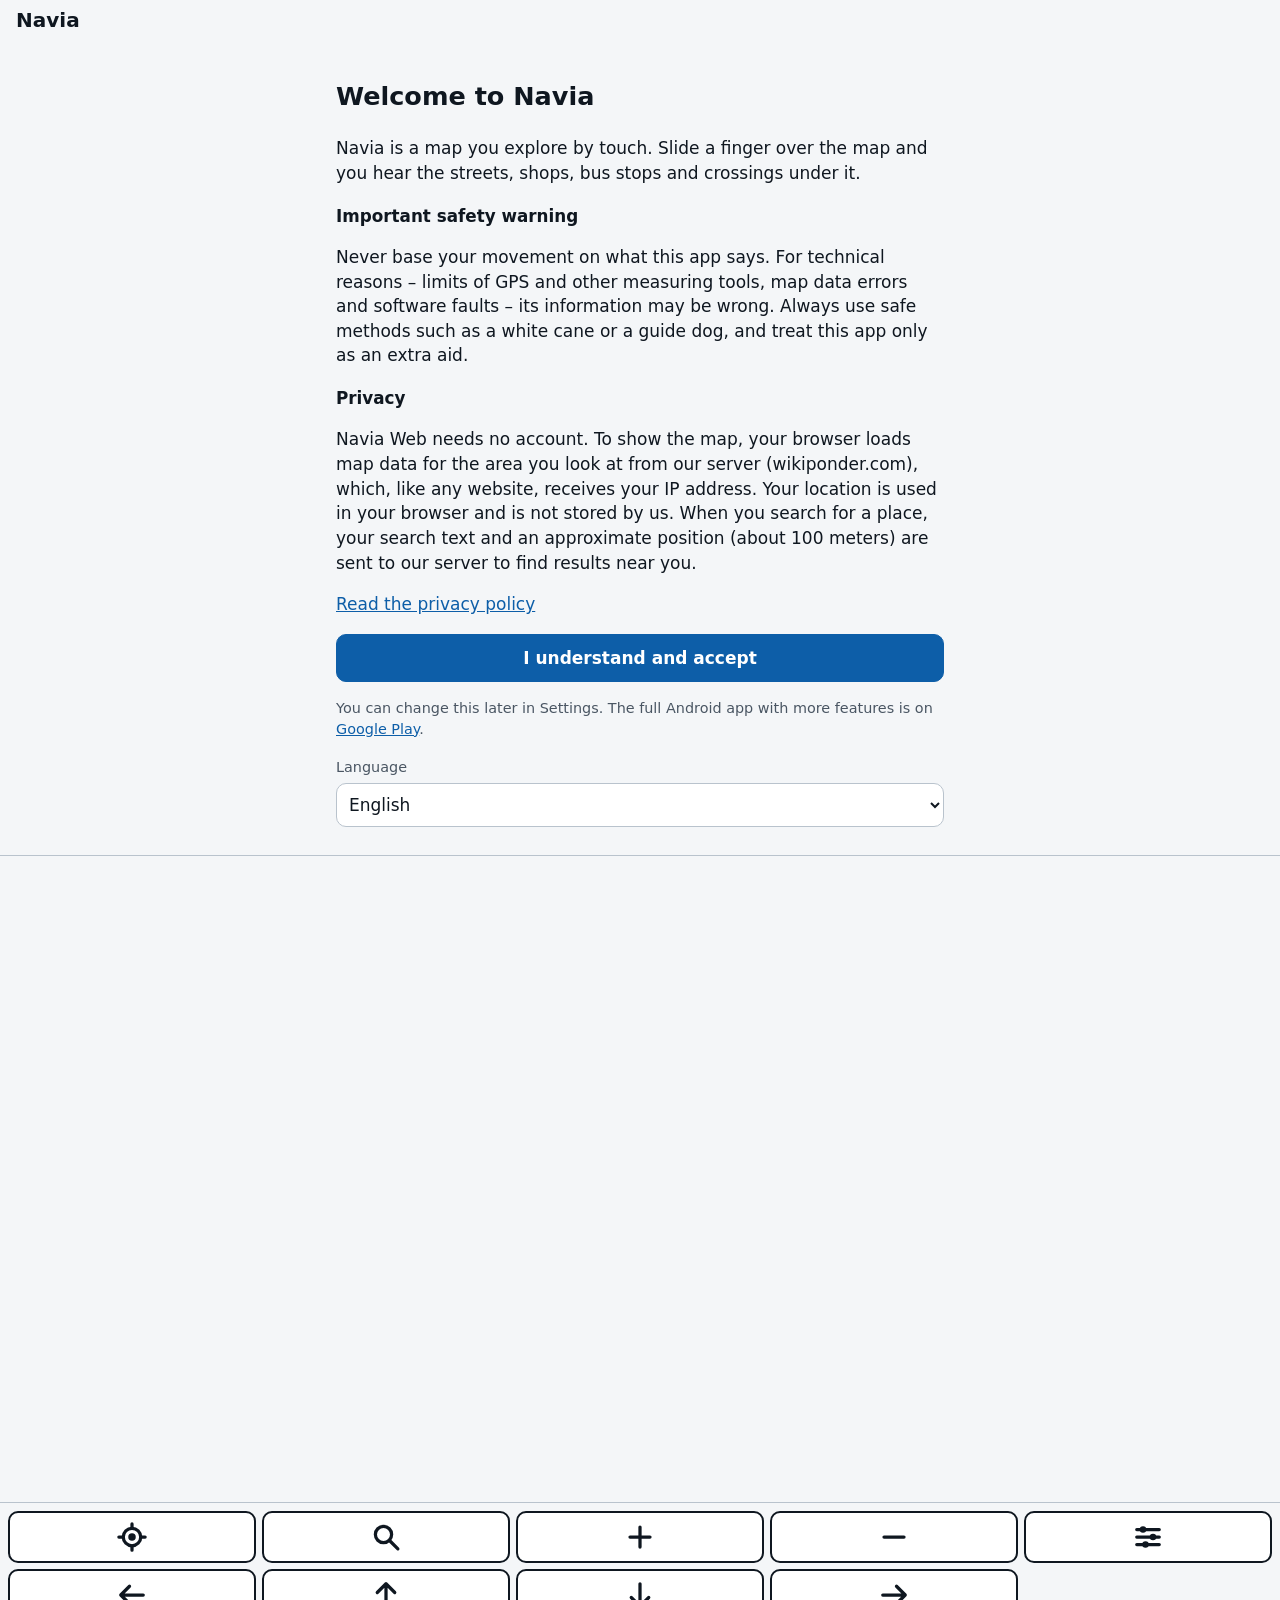
<file: web/index.html>
<!doctype html>
<html lang="en">
<head>
<meta charset="utf-8">
<meta name="viewport" content="width=device-width, initial-scale=1">
<title>Navia – a map you can touch</title>
<meta name="description" content="A touchable map for blind and low-vision people. Slide a finger over the map to hear streets and places. In the browser on iPhone and Android, or as an Android app.">
<meta property="og:type" content="website">
<meta property="og:site_name" content="Navia">
<meta property="og:title" content="Navia – a map you can touch">
<meta property="og:description" content="For blind and low-vision people: slide a finger over the map and hear the streets and places around you. Free in any browser on iPhone and Android, or as an Android app.">
<meta property="og:url" content="https://wikiponder.com/navia/">
<meta property="og:image" content="https://wikiponder.com/navia/og-image.png">
<meta property="og:image:secure_url" content="https://wikiponder.com/navia/og-image.png">
<meta property="og:image:type" content="image/png">
<meta property="og:image:width" content="1200">
<meta property="og:image:height" content="630">
<meta property="og:image:alt" content="Navia logo, a map pin sending out sound waves, with the words: A map you can touch.">
<meta name="twitter:card" content="summary_large_image">
<link rel="icon" href="app/icon-192.png">
<link rel="apple-touch-icon" href="app/apple-touch-icon.png">
<style>
:root { --bg: #f4f6f8; --fg: #0f1720; --panel: #fff; --border: #b9c3cd; --accent: #0d5ea8; --accent-fg: #fff; }
@media (prefers-color-scheme: dark) { :root { --bg: #0b1016; --fg: #eef2f6; --panel: #151d26; --border: #3a4757; --accent: #4ea3f5; --accent-fg: #0b1016; } }
body { font: 18px/1.5 system-ui, sans-serif; margin: 0; padding: 24px 16px; background: var(--bg); color: var(--fg); }
main { max-width: 560px; margin: 0 auto; }
a { color: var(--accent); }
.choice { display: flex; flex-direction: column; gap: 12px; margin: 20px 0; }
.choice a { display: flex; align-items: center; justify-content: center; min-height: 56px; padding: 10px 16px; border-radius: 12px;
	text-align: center; text-decoration: none; font-weight: 600; border: 1px solid var(--border); background: var(--panel); color: var(--fg); }
.choice a.primary { background: var(--accent); color: var(--accent-fg); border-color: var(--accent); }
.small { font-size: .9rem; }
</style>
</head>
<body>
<!-- The one link people share. Android visitors choose between the app and the web version (the
     web choice is remembered); everyone else goes straight to the web version. -->
<main id="choose" hidden>
	<h1 id="title">Navia – a map you can touch</h1>
	<p id="q">How would you like to use Navia?</p>
	<div class="choice">
		<a id="app" class="primary" href="https://play.google.com/store/apps/details?id=com.wikiponder.touchmap">Install the Android app from Google Play</a>
		<p id="note" class="small">The app has more features, such as announcements while the screen is off.</p>
		<a id="web" href="app/">Use Navia Web in this browser</a>
	</div>
</main>
<noscript><p><a href="app/">Open Navia Web</a></p></noscript>
<script>
(async () => {
	const get = (k) => { try { return JSON.parse(localStorage.getItem('navia.' + k)); } catch { return null; } };
	const android = /Android/i.test(navigator.userAgent);
	if (!android || get('landing') === 'web') { location.replace('app/'); return; }
	const langs = ['ar', 'zh', 'cs', 'nl', 'en', 'fr', 'de', 'el', 'ha', 'it', 'ja', 'fa', 'pt', 'ru', 'sr', 'es', 'sw', 'tr', 'uk', 'ur', 'vi'];
	const nav = (navigator.language || 'en').toLowerCase().split('-')[0];
	const lang = get('lang') || (langs.includes(nav) ? nav : 'en');
	if (lang !== 'en') {
		try {
			const t = await (await fetch('app/i18n/' + lang + '.json')).json();
			document.documentElement.lang = lang;
			if (['ar', 'fa', 'ur'].includes(lang)) document.documentElement.dir = 'rtl';
			const set = (id, key) => { if (t[key]) document.getElementById(id).textContent = t[key]; };
			set('title', 'share_android_title'); set('q', 'landing_q'); set('app', 'install_android');
			set('note', 'landing_app_note'); set('web', 'landing_web');
			document.title = document.getElementById('title').textContent;
		} catch { }
	}
	document.getElementById('web').onclick = () => { try { localStorage.setItem('navia.landing', '"web"'); } catch { } };
	document.getElementById('choose').hidden = false;
	document.getElementById('title').focus?.();
})();
</script>
</body>
</html>
</file>
<file: web/app/style.css>
:root {
	--bg: #f4f6f8;
	--fg: #0f1720;
	--muted: #4a5663;
	--panel: #ffffff;
	--accent: #0d5ea8;
	--accent-fg: #ffffff;
	--border: #b9c3cd;
	--focus: #ff8a00;
	color-scheme: light;
}
@media (prefers-color-scheme: dark) {
	:root {
		--bg: #0b1016;
		--fg: #eef2f6;
		--muted: #a7b3bf;
		--panel: #151d27;
		--accent: #4ea3f5;
		--accent-fg: #071019;
		--border: #3a4757;
		color-scheme: dark;
	}
}
* { box-sizing: border-box; }
html, body { margin: 0; min-height: 100%; }
body {
	background: var(--bg);
	color: var(--fg);
	font: 17px/1.45 system-ui, -apple-system, "Segoe UI", Roboto, sans-serif;
	display: flex;
	flex-direction: column;
	padding: env(safe-area-inset-top) env(safe-area-inset-right) env(safe-area-inset-bottom) env(safe-area-inset-left);
}
header { display: flex; align-items: baseline; gap: 12px; padding: 6px 16px; }
h1 { font-size: 1.25rem; margin: 0; }
.status { margin: 0; color: var(--muted); font-size: .9rem; flex: 1; min-width: 0; overflow: hidden; text-overflow: ellipsis; white-space: nowrap; }
.sr-only { position: absolute; width: 1px; height: 1px; overflow: hidden; clip: rect(0 0 0 0); white-space: nowrap; }
.skip { position: absolute; top: -200px; inset-inline-start: 8px; }
.skip:focus { top: 8px; background: var(--panel); padding: 8px; z-index: 10; }
.small { font-size: .9rem; color: var(--muted); }
a { color: var(--accent); }

.welcome { padding: 16px; max-width: 640px; margin: 0 auto; }
.choice { display: flex; flex-direction: column; gap: 12px; margin: 16px 0; }

main { flex: 1; display: flex; flex-direction: column; }
/* The map gets most of the screen; the controls follow below it (the page scrolls). */
.map { position: relative; flex: none; height: 72vh; height: 72dvh; min-height: 260px; overflow: hidden; touch-action: none; user-select: none; -webkit-user-select: none; -webkit-touch-callout: none; border-top: 1px solid var(--border); border-bottom: 1px solid var(--border); }
#canvas { position: absolute; inset: 0; width: 100%; height: 100%; }
.grid { position: absolute; inset: 0; }
.grid .cell { position: absolute; margin: 0; padding: 0; border: 0; background: transparent; color: transparent; font-size: 1px; overflow: hidden; -webkit-tap-highlight-color: transparent; }
.grid .cell:focus { outline: 3px solid var(--focus); outline-offset: -3px; }
.tap-start { position: absolute; inset: 0; display: flex; flex-direction: column; }
.tap-start[hidden] { display: none; }
.tap-start button { border: 0; color: #fff; font-size: 1.4rem; }
#tap-start-voice { flex: 1; background: rgba(0,0,0,.55); }
#tap-start-sr { min-height: 64px; padding: 8px 16px; font-size: 1.05rem; background: #0d5ea8; }

/* Always left-to-right, so West stays on the left and East on the right in RTL languages too. */
.controls { display: grid; grid-template-columns: repeat(5, minmax(0, 1fr)); gap: 6px; padding: 8px; direction: ltr; }
.controls button { min-height: 52px; padding: 4px; display: flex; align-items: center; justify-content: center;
	border: 2px solid var(--fg); background: var(--panel); color: var(--fg); }
.controls button svg { width: 30px; height: 30px; fill: none; stroke: currentColor; stroke-width: 2.6; stroke-linecap: round; stroke-linejoin: round; }
.controls button svg .fill { fill: currentColor; stroke: none; }
button {
	font: inherit;
	min-height: 48px;
	padding: 8px 12px;
	border-radius: 10px;
	border: 1px solid var(--border);
	background: var(--panel);
	color: var(--fg);
	cursor: pointer;
}
button.big, .controls button { flex: 1 1 auto; }
button.big { background: var(--accent); color: var(--accent-fg); border-color: var(--accent); font-weight: 600; }
button[aria-pressed="true"] { background: var(--accent); color: var(--accent-fg); }
button:focus-visible, input:focus-visible { outline: 3px solid var(--focus); outline-offset: 2px; }

dialog {
	background: var(--panel);
	color: var(--fg);
	border: 1px solid var(--border);
	border-radius: 14px;
	width: min(560px, calc(100vw - 32px));
	max-height: calc(100vh - 48px);
	padding: 16px;
}
dialog::backdrop { background: rgba(0,0,0,.5); }
dialog h2 { margin-top: 0; font-size: 1.2rem; }
.actions { display: flex; flex-wrap: wrap; gap: 8px; margin-top: 16px; }
.actions button { flex: 1 1 auto; }
.results { list-style: none; padding: 0; margin: 8px 0; max-height: 50vh; overflow: auto; }
.results li { margin: 4px 0; }
.results button { width: 100%; text-align: start; }
input[type=search] { font: inherit; width: 100%; min-height: 48px; padding: 8px; border-radius: 10px; border: 1px solid var(--border); background: var(--bg); color: var(--fg); margin: 6px 0; }
fieldset { border: 1px solid var(--border); border-radius: 10px; margin: 0 0 12px; }
dialog label { display: block; margin: 8px 0; }
input[type=range] { width: 100%; }

.settings-sub { font-size: 1rem; margin: 16px 0 0; }
.actions.stack { flex-direction: column; }
a.button { display: flex; align-items: center; justify-content: center; min-height: 48px; padding: 8px 12px; border-radius: 10px; background: var(--panel); color: var(--fg);
	border: 1px solid var(--border); text-decoration: none; text-align: center; }
.lang-select { font: inherit; min-height: 44px; width: 100%; margin: 4px 0 12px; padding: 4px 8px; border-radius: 10px; border: 1px solid var(--border); background: var(--panel); color: var(--fg); }
a.button[hidden] { display: none; }
.controls button[hidden] { display: none; }
.offline-status { margin: 6px 0 0; font-size: .9rem; min-height: 1.2em; }
.welcome h3 { font-size: 1.05rem; margin: 18px 0 4px; }
.welcome [tabindex="-1"]:focus { outline: none; }
</file>
